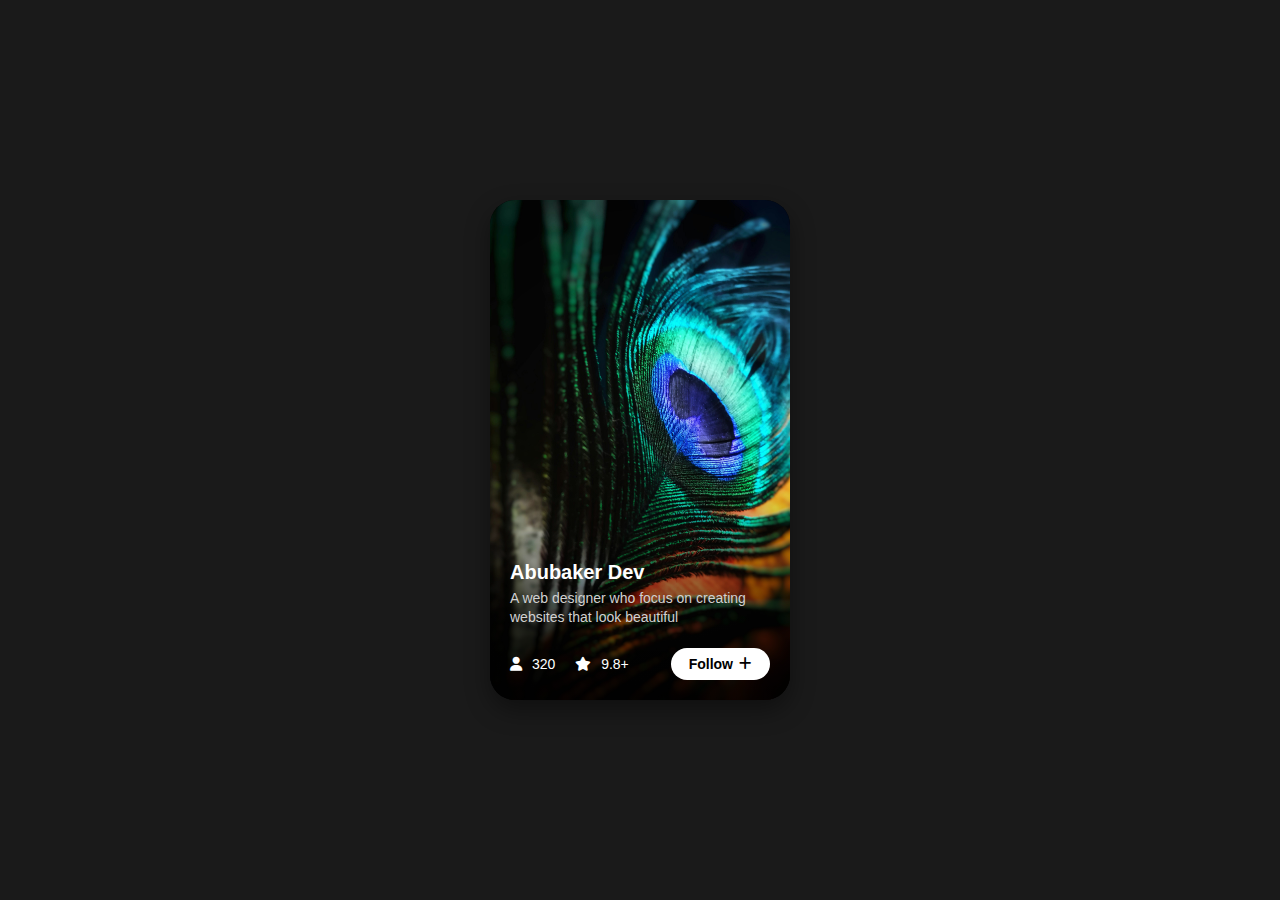
<file: index.html>
<!DOCTYPE html>
<html lang="en">
<head>
  <meta charset="UTF-8">
  <meta name="viewport" content="width=device-width, initial-scale=1.0">
  <title>Profile Card</title>
  <link rel="stylesheet" href="style.css">
  <link rel="stylesheet" href="https://cdnjs.cloudflare.com/ajax/libs/font-awesome/6.5.0/css/all.min.css">
</head>
<body>
  <div class="card">
    <img src="scan.jpg" alt="Profile Image" class="profile-img">

    <div class="overlay">
      <div class="text-content">
        <h2>Abubaker Dev</h2>
        <p>A web designer who focus on creating websites that look beautiful</p>
      </div>

      <div class="footer">
        <div class="stats">
          <span><i class="fa-solid fa-user"></i> 320</span>
          <span><i class="fa-solid fa-star"></i> 9.8+</span>
        </div>

        <button class="follow-btn">
          Follow <i class="fa-solid fa-plus"></i>
        </button>
      </div>
    </div>
  </div>
</body>
</html>
</file>
<file: style.css>
* {
  margin: 0;
  padding: 0;
  box-sizing: border-box;
  font-family: "Poppins", sans-serif;
}

body {
  display: flex;
  justify-content: center;
  align-items: center;
  min-height: 100vh;
  background: #1a1a1a;
}

.card {
  position: relative;
  width: 300px;
  height: 500px;
  border-radius: 25px;
  overflow: hidden;
  box-shadow: 0 10px 25px rgba(0, 0, 0, 0.4);
  background: #000;
}

.card .profile-img {
  width: 100%;
  height: 100%;
  object-fit: cover;
}

.overlay {
  position: absolute;
  bottom: 0;
  left: 0;
  right: 0;
  height: 45%;
  background: linear-gradient(transparent, rgba(0, 0, 0, 0.8));
  padding: 20px;
  display: flex;
  flex-direction: column;
  justify-content: flex-end;
}

.text-content h2 {
  color: #fff;
  font-size: 20px;
  font-weight: 600;
}

.text-content p {
  color: #d1d1d1;
  font-size: 14px;
  margin-top: 5px;
  line-height: 1.4em;
}

.footer {
  display: flex;
  justify-content: space-between;
  align-items: center;
  margin-top: 20px;
}

.stats {
  display: flex;
  gap: 20px;
}

.stats span {
  color: #fff;
  font-size: 14px;
}

.stats i {
  margin-right: 6px;
  color: #fff;
}

.follow-btn {
  background: #fff;
  border: none;
  padding: 8px 18px;
  border-radius: 20px;
  font-weight: 600;
  font-size: 14px;
  display: flex;
  align-items: center;
  gap: 6px;
  cursor: pointer;
  transition: 0.3s;
}

.follow-btn:hover {
  background: #e6e6e6;
}
</file>
